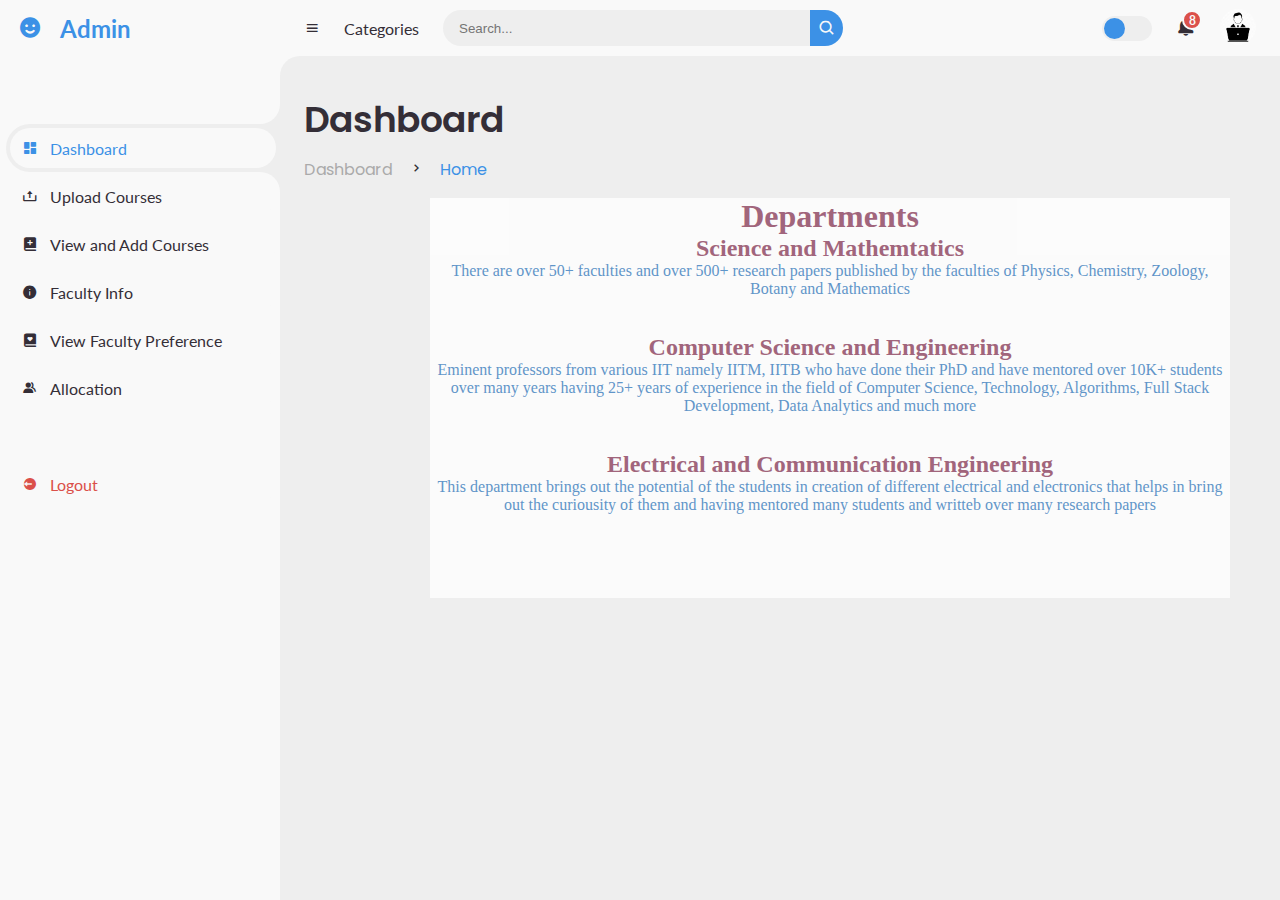
<file: index.html>
<!DOCTYPE html>
<html lang="en">
<head>
	<meta charset="UTF-8">
	<meta name="viewport" content="width=device-width, initial-scale=1.0">

	<!-- Boxicons -->
	<link href='https://unpkg.com/boxicons@2.0.9/css/boxicons.min.css' rel='stylesheet'>
	<!-- My CSS -->
	<link rel="stylesheet" href="style.css">

	<title>AdminHub</title>
</head>
<body>


	<!-- SIDEBAR -->
	<section id="sidebar">
		<a href="#" class="brand">
			<i class='bx bxs-smile'></i>
			<span class="text">Admin</span>
		</a>
		<ul class="side-menu top">
			<li class="active">
				<a href="index.html">
					<i class='bx bxs-dashboard' ></i>
					<span class="text">Dashboard</span>
				</a>
			</li>
			<li>
				<a href="Upload_courses.html">
					<i class='bx bx-upload'></i>
					<span class="text">Upload Courses</span>
				</a>
			</li>
			<li>
				<a href="view_add.html">
					<i class='bx bxs-book-add'></i>
					<span class="text">View and Add Courses</span>
				</a>
			</li>
			<li>
				<a href="facultyinfo.html">
					<i class='bx bxs-info-circle'></i>
					<span class="text">Faculty Info</span>
				</a>
			</li>
			<li>
				<a href="facpref.html">
					<i class='bx bxs-book-heart'></i>
					<span class="text">View Faculty Preference</span>
				</a>
			</li>
			<li>
				<a href="allocation.html">
					<i class='bx bxs-group' ></i>
					<span class="text">Allocation</span>
				</a>
			</li>
		</ul>
		<ul class="side-menu">
			<li>
				<a href="home.html" class="logout">
					<i class='bx bxs-log-out-circle' ></i>
					<span class="text">Logout</span>
				</a>
			</li>
		</ul>
	</section>
	<!-- SIDEBAR -->

	<!-- CONTENT -->
	<section id="content">
		<!-- NAVBAR -->
		<nav>
			<i class='bx bx-menu' ></i>
			<a href="#" class="nav-link">Categories</a>
			<form action="#">
				<div class="form-input">
					<input type="search" placeholder="Search...">
					<button type="submit" class="search-btn"><i class='bx bx-search' ></i></button>
				</div>
			</form>
			<input type="checkbox" id="switch-mode" hidden>
			<label for="switch-mode" class="switch-mode"></label>
			<a href="#" class="notification">
				<i class='bx bxs-bell' ></i>
				<span class="num">8</span>
			</a>
			<a href="#" class="profile">
				<img src="adm1.png">
			</a>
		</nav>
		<!-- NAVBAR -->

		<!-- MAIN -->
		<main>
			<div class="head-title">
				<div class="left">
					<h1>Dashboard</h1>
					<ul class="breadcrumb">
						<li>
							<a href="#">Dashboard</a>
						</li>
						<li><i class='bx bx-chevron-right' ></i></li>
						<li>
							<a class="active" href="#">Home</a>
						</li>
					</ul>
				
		</main>
		<!-- MAIN -->
	</section>
	<!-- CONTENT -->
	<section id="c1">
		<div style="margin-top: -100px;margin-left: -70px; background-color:white ;opacity:0.8;color:rgb(60, 128, 192); height: 400px;width: 800px;">
			<h1 style="color: rgb(143, 68, 96);">Departments</h1>
		<h2 style="color: rgb(143, 68, 96);" >Science and Mathemtatics</h2>
		<p>There are over 50+ faculties and over 500+ research papers published by the faculties of Physics, Chemistry, Zoology, Botany and Mathematics</p>
		<br><br>
		<h2 style="color: rgb(143, 68, 96);">Computer Science and Engineering</h2>
		<p>Eminent professors from various IIT namely IITM, IITB who have done their PhD and have mentored over 10K+ students over many years having 25+ years of experience in the field of Computer Science, Technology, Algorithms, Full Stack Development, Data Analytics and much more</p>
		<br><br>
		<h2 style="color: rgb(143, 68, 96);">Electrical and Communication Engineering</h2>
		<p >This department brings out the potential of the students in creation of different electrical and electronics that helps in bring out the curiousity of them and having mentored many students and writteb over many research papers</p>
		</div>
	</section>

	<script src="script.js"></script>
</body>
</html>
</file>
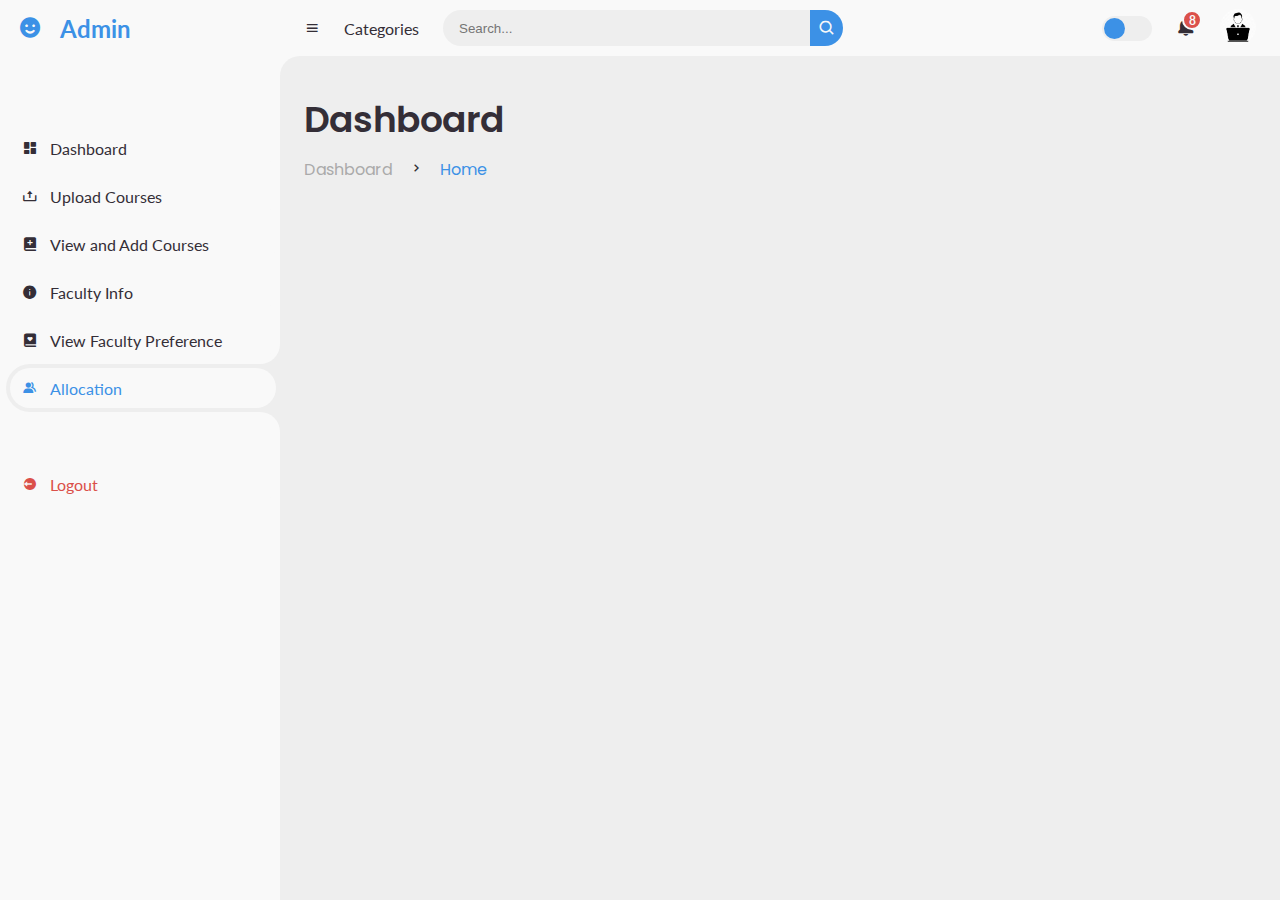
<file: allocation.html>
<!DOCTYPE html>
<html lang="en">
<head>
	<meta charset="UTF-8">
	<meta name="viewport" content="width=device-width, initial-scale=1.0">

	<!-- Boxicons -->
	<link href='https://unpkg.com/boxicons@2.0.9/css/boxicons.min.css' rel='stylesheet'>
	<!-- My CSS -->
	<link rel="stylesheet" href="style.css">

	<title>AdminHub</title>
</head>
<body>


	<!-- SIDEBAR -->
	<section id="sidebar">
		<a href="#" class="brand">
			<i class='bx bxs-smile'></i>
			<span class="text">Admin</span>
		</a>
		<ul class="side-menu top">
			<li >
				<a href="index.html">
					<i class='bx bxs-dashboard' ></i>
					<span class="text">Dashboard</span>
				</a>
			</li>
			<li>
				<a href="Upload_courses.html">
					<i class='bx bx-upload'></i>
					<span class="text">Upload Courses</span>
				</a>
			</li>
			<li>
				<a href="view_add.html">
					<i class='bx bxs-book-add'></i>
					<span class="text">View and Add Courses</span>
				</a>
			</li>
			<li>
				<a href="facultyinfo.html">
					<i class='bx bxs-info-circle'></i>
					<span class="text">Faculty Info</span>
				</a>
			</li>
			<li>
				<a href="facpref.html">
					<i class='bx bxs-book-heart'></i>
					<span class="text">View Faculty Preference</span>
				</a>
			</li>
			<li class="active">
				<a href="#">
					<i class='bx bxs-group' ></i>
					<span class="text">Allocation</span>
				</a>
			</li>
		</ul>
		<ul class="side-menu">
			<li>
				<a href="home.html" class="logout">
					<i class='bx bxs-log-out-circle' ></i>
					<span class="text">Logout</span>
				</a>
			</li>
		</ul>
	</section>
	<!-- SIDEBAR -->



	<!-- CONTENT -->
	<section id="content">
		<!-- NAVBAR -->
		<nav>
			<i class='bx bx-menu' ></i>
			<a href="#" class="nav-link">Categories</a>
			<form action="#">
				<div class="form-input">
					<input type="search" placeholder="Search...">
					<button type="submit" class="search-btn"><i class='bx bx-search' ></i></button>
				</div>
			</form>
			<input type="checkbox" id="switch-mode" hidden>
			<label for="switch-mode" class="switch-mode"></label>
			<a href="#" class="notification">
				<i class='bx bxs-bell' ></i>
				<span class="num">8</span>
			</a>
			<a href="#" class="profile">
				<img src="adm1.png">
			</a>
		</nav>
		<!-- NAVBAR -->

		<!-- MAIN -->
		<main>
			<div class="head-title">
				<div class="left">
					<h1>Dashboard</h1>
					<ul class="breadcrumb">
						<li>
							<a href="#">Dashboard</a>
						</li>
						<li><i class='bx bx-chevron-right' ></i></li>
						<li>
							<a class="active" href="#">Home</a>
						</li>
					</ul>
				
		</main>
		<!-- MAIN -->
	</section>
	<!-- CONTENT -->
	

	<script src="script.js"></script>
</body>
</html>
</file>
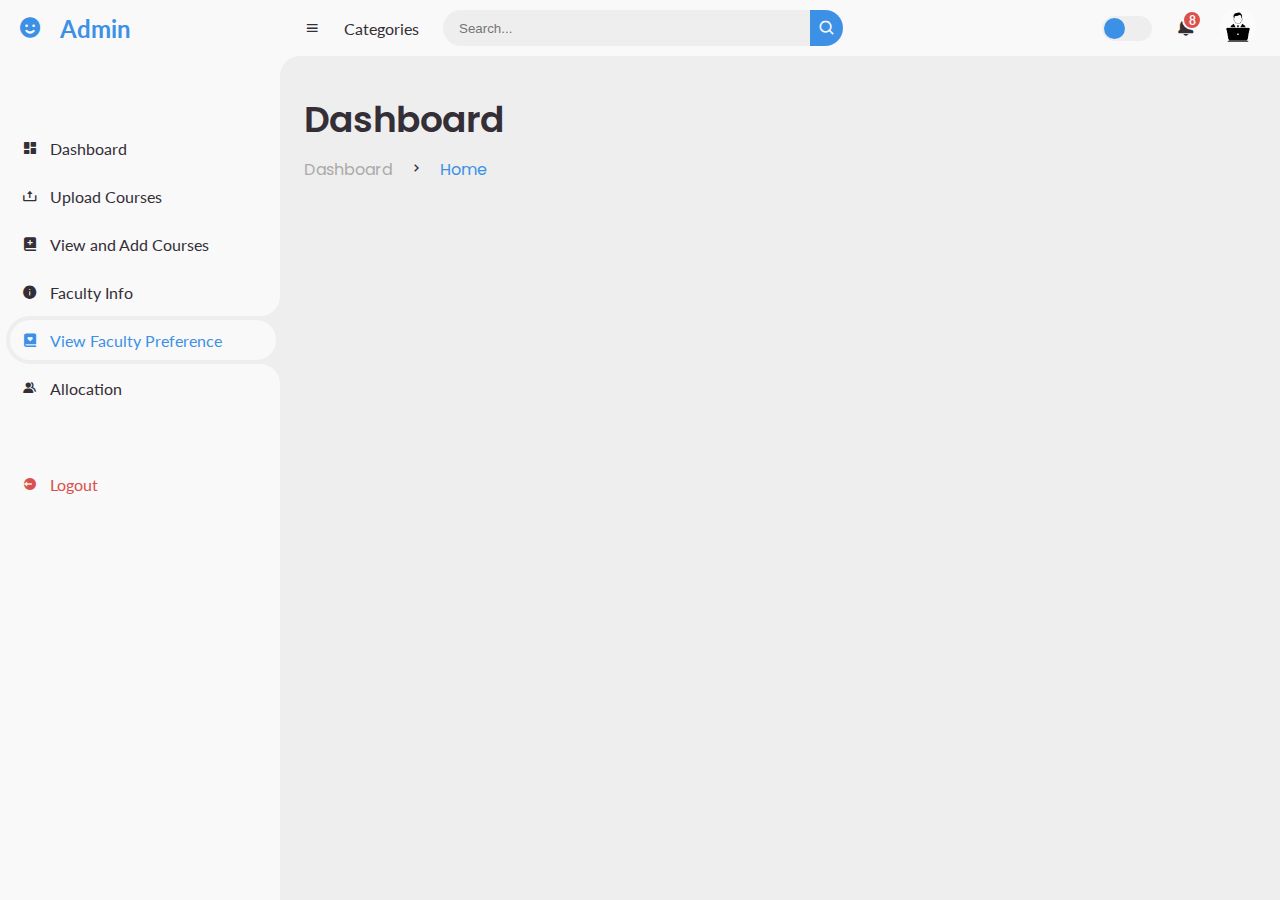
<file: facpref.html>
<!DOCTYPE html>
<html lang="en">
<head>
	<meta charset="UTF-8">
	<meta name="viewport" content="width=device-width, initial-scale=1.0">

	<!-- Boxicons -->
	<link href='https://unpkg.com/boxicons@2.0.9/css/boxicons.min.css' rel='stylesheet'>
	<!-- My CSS -->
	<link rel="stylesheet" href="style.css">

	<title>AdminHub</title>
</head>
<body>


	<!-- SIDEBAR -->
	<section id="sidebar">
		<a href="#" class="brand">
			<i class='bx bxs-smile'></i>
			<span class="text">Admin</span>
		</a>
		<ul class="side-menu top">
			<li >
				<a href="index.html">
					<i class='bx bxs-dashboard' ></i>
					<span class="text">Dashboard</span>
				</a>
			</li>
			<li>
				<a href="Upload_courses.html">
					<i class='bx bx-upload'></i>
					<span class="text">Upload Courses</span>
				</a>
			</li>
			<li>
				<a href="view_add.html">
					<i class='bx bxs-book-add'></i>
					<span class="text">View and Add Courses</span>
				</a>
			</li>
			<li>
				<a href="facultyinfo.html">
					<i class='bx bxs-info-circle'></i>
					<span class="text">Faculty Info</span>
				</a>
			</li>
			<li class="active">
				<a href="#">
					<i class='bx bxs-book-heart'></i>
					<span class="text">View Faculty Preference</span>
				</a>
			</li>
			<li>
				<a href="allocation.html">
					<i class='bx bxs-group' ></i>
					<span class="text">Allocation</span>
				</a>
			</li>
		</ul>
		<ul class="side-menu">
			<li>
				<a href="home.html" class="logout">
					<i class='bx bxs-log-out-circle' ></i>
					<span class="text">Logout</span>
				</a>
			</li>
		</ul>
	</section>
	<!-- SIDEBAR -->



	<!-- CONTENT -->
	<section id="content">
		<!-- NAVBAR -->
		<nav>
			<i class='bx bx-menu' ></i>
			<a href="#" class="nav-link">Categories</a>
			<form action="#">
				<div class="form-input">
					<input type="search" placeholder="Search...">
					<button type="submit" class="search-btn"><i class='bx bx-search' ></i></button>
				</div>
			</form>
			<input type="checkbox" id="switch-mode" hidden>
			<label for="switch-mode" class="switch-mode"></label>
			<a href="#" class="notification">
				<i class='bx bxs-bell' ></i>
				<span class="num">8</span>
			</a>
			<a href="#" class="profile">
				<img src="adm1.png">
			</a>
		</nav>
		<!-- NAVBAR -->

		<!-- MAIN -->
		<main>
			<div class="head-title">
				<div class="left">
					<h1>Dashboard</h1>
					<ul class="breadcrumb">
						<li>
							<a href="#">Dashboard</a>
						</li>
						<li><i class='bx bx-chevron-right' ></i></li>
						<li>
							<a class="active" href="#">Home</a>
						</li>
					</ul>
				
		</main>
		<!-- MAIN -->
	</section>
	<!-- CONTENT -->
	

	<script src="script.js"></script>
</body>
</html>
</file>
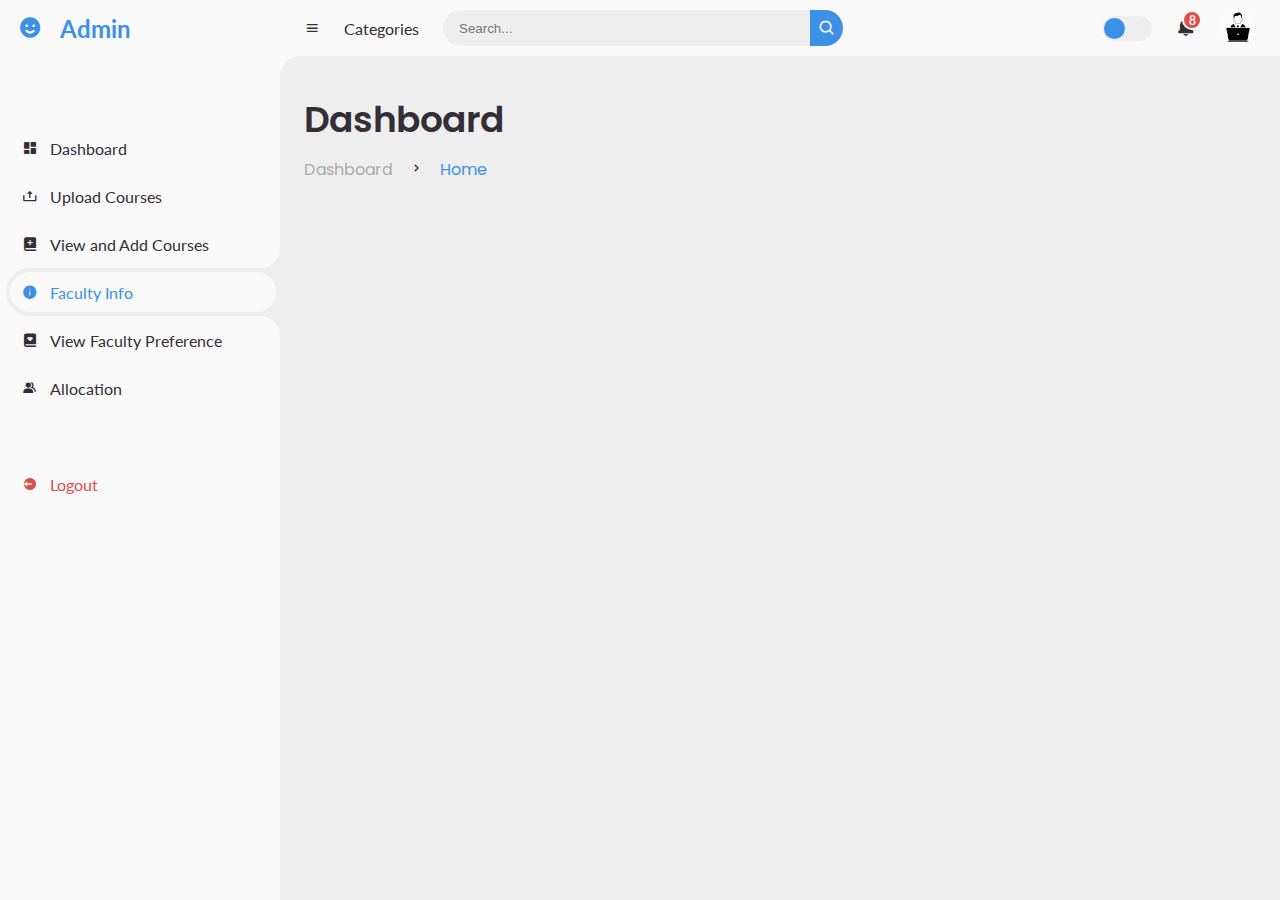
<file: facultyinfo.html>
<!DOCTYPE html>
<html lang="en">
<head>
	<meta charset="UTF-8">
	<meta name="viewport" content="width=device-width, initial-scale=1.0">

	<!-- Boxicons -->
	<link href='https://unpkg.com/boxicons@2.0.9/css/boxicons.min.css' rel='stylesheet'>
	<!-- My CSS -->
	<link rel="stylesheet" href="style.css">

	<title>AdminHub</title>
</head>
<body>


	<!-- SIDEBAR -->
	<section id="sidebar">
		<a href="#" class="brand">
			<i class='bx bxs-smile'></i>
			<span class="text">Admin</span>
		</a>
		<ul class="side-menu top">
			<li >
				<a href="index.html">
					<i class='bx bxs-dashboard' ></i>
					<span class="text">Dashboard</span>
				</a>
			</li>
			<li>
				<a href="Upload_courses.html">
					<i class='bx bx-upload'></i>
					<span class="text">Upload Courses</span>
				</a>
			</li>
			<li>
				<a href="view_add.html">
					<i class='bx bxs-book-add'></i>
					<span class="text">View and Add Courses</span>
				</a>
			</li>
			<li class="active">
				<a href="#">
					<i class='bx bxs-info-circle'></i>
					<span class="text">Faculty Info</span>
				</a>
			</li>
			<li>
				<a href="facpref.html">
					<i class='bx bxs-book-heart'></i>
					<span class="text">View Faculty Preference</span>
				</a>
			</li>
			<li>
				<a href="allocation.html">
					<i class='bx bxs-group' ></i>
					<span class="text">Allocation</span>
				</a>
			</li>
		</ul>
		<ul class="side-menu">
			<li>
				<a href="home.html" class="logout">
					<i class='bx bxs-log-out-circle' ></i>
					<span class="text">Logout</span>
				</a>
			</li>
		</ul>
	</section>
	<!-- SIDEBAR -->



	<!-- CONTENT -->
	<section id="content">
		<!-- NAVBAR -->
		<nav>
			<i class='bx bx-menu' ></i>
			<a href="#" class="nav-link">Categories</a>
			<form action="#">
				<div class="form-input">
					<input type="search" placeholder="Search...">
					<button type="submit" class="search-btn"><i class='bx bx-search' ></i></button>
				</div>
			</form>
			<input type="checkbox" id="switch-mode" hidden>
			<label for="switch-mode" class="switch-mode"></label>
			<a href="#" class="notification">
				<i class='bx bxs-bell' ></i>
				<span class="num">8</span>
			</a>
			<a href="#" class="profile">
				<img src="adm1.png">
			</a>
		</nav>
		<!-- NAVBAR -->

		<!-- MAIN -->
		<main>
			<div class="head-title">
				<div class="left">
					<h1>Dashboard</h1>
					<ul class="breadcrumb">
						<li>
							<a href="#">Dashboard</a>
						</li>
						<li><i class='bx bx-chevron-right' ></i></li>
						<li>
							<a class="active" href="#">Home</a>
						</li>
					</ul>
				
		</main>
		<!-- MAIN -->
	</section>
	<!-- CONTENT -->
	

	<script src="script.js"></script>
</body>
</html>
</file>
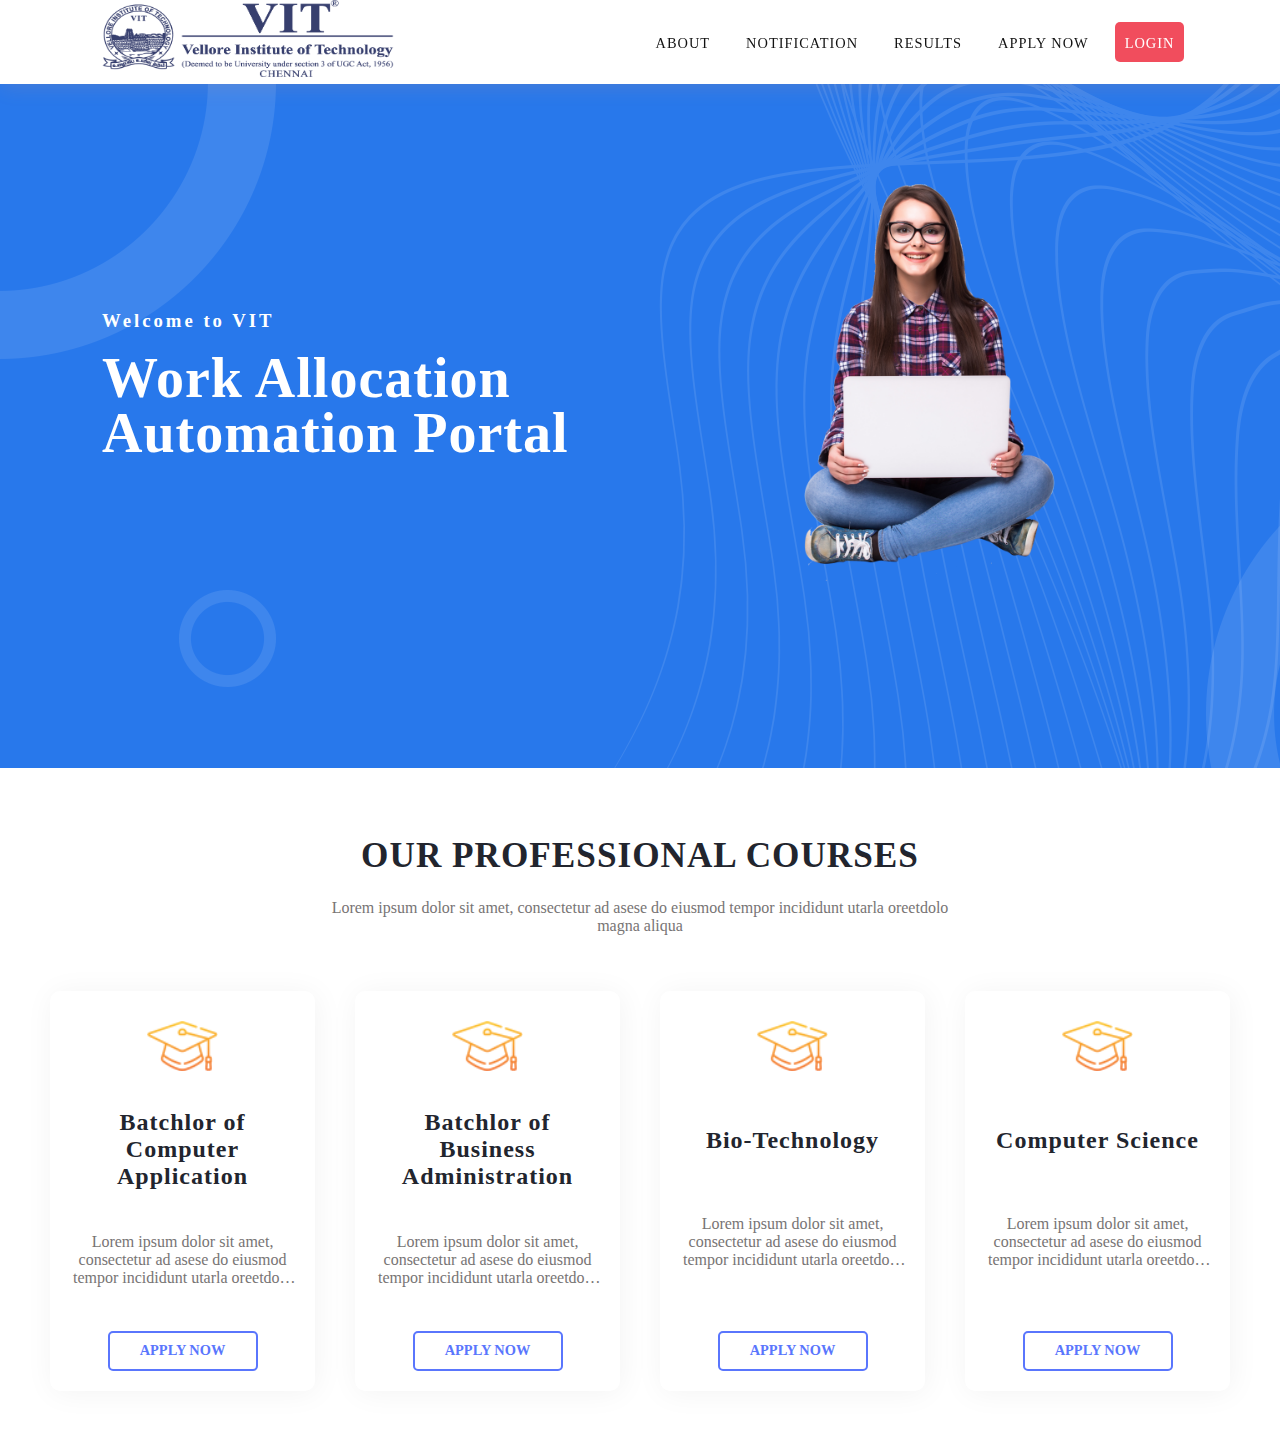
<file: home.html>
<!doctype html>
<html>
<head>
<meta charset="utf-8">
<meta http-equiv="X-UA-Compatible" content="IE-edge">
<meta name="viewport" content="width=device-width, intial-scale=1.0">
<title>Vellore Institute of Technology</title>
<link rel="stylesheet" href="stylehome.css"/>
<!--fav-icon-->
<link rel="shortcut icon" href="favicon.png"/>
<style>
    /* Full-width input fields */
input[type=text], input[type=password] {
  width: 100%;
  padding: 12px 20px;
  margin: 8px 0;
  display: inline-block;
  border: 1px solid #ccc;
  box-sizing: border-box;
}

/* Set a style for all buttons */
button {
  background-color: #04AA6D;
  color: white;
  padding: 14px 20px;
  margin: 8px 0;
  border: none;
  cursor: pointer;
  width: 100%;
}

button:hover {
  opacity: 0.8;
}

/* Extra styles for the cancel button */
.cancelbtn {
  width: auto;
  padding: 10px 18px;
  background-color: #f44336;
}

/* Center the image and position the close button */
.imgcontainer {
  text-align: center;
  margin: 24px 0 12px 0;
  position: relative;
}

img.avatar {
  width: 40%;
  border-radius: 50%;
}

.container {
  padding: 16px;
}

span.psw {
  float: right;
  padding-top: 16px;
}

/* The Modal (background) */
.modal {
  display: none; /* Hidden by default */
  position: fixed; /* Stay in place */
  z-index: 1; /* Sit on top */
  left: 0;
  top: 0;
  width: 100%; /* Full width */
  height: 100%; /* Full height */
  overflow: auto; /* Enable scroll if needed */
  background-color: rgb(0,0,0); /* Fallback color */
  background-color: rgba(0,0,0,0.4); /* Black w/ opacity */
  padding-top: 60px;
}

/* Modal Content/Box */
.modal-content {
    width: 400px;
  background-color: #fefefe;
  margin: 5% auto 15% auto; /* 5% from the top, 15% from the bottom and centered */
  border: 1px solid #888;
  width: 80%; /* Could be more or less, depending on screen size */
}

/* The Close Button (x) */
.close {
  position: absolute;
  right: 25px;
  top: 0;
  color: #000;
  font-size: 35px;
  font-weight: bold;
}

.close:hover,
.close:focus {
  color: red;
  cursor: pointer;
}

/* Add Zoom Animation */
.animate {
  -webkit-animation: animatezoom 0.6s;
  animation: animatezoom 0.6s
}

@-webkit-keyframes animatezoom {
  from {-webkit-transform: scale(0)} 
  to {-webkit-transform: scale(1)}
}
  
@keyframes animatezoom {
  from {transform: scale(0)} 
  to {transform: scale(1)}
}

/* Change styles for span and cancel button on extra small screens */
@media screen and (max-width: 300px) {
  span.psw {
     display: block;
     float: none;
  }
  .cancelbtn {
     width: 100%;
  }
}
</style>
</head>

<body>
    
    <section class="main" style="background-image: url(hero-bg.png);">
        
        <nav>
            <a href="#" class="logo">
                <img src="logo.png" width="320px" />
            </a>
            <input class="menu-btn" type="checkbox" id="menu-btn"/>
            <label class="menu-icon" for="menu-btn">
                <span class="nav-icon"></span>
            </label>
            <ul class="menu" style="border-radius: 5px;">
                <li><a href="#">About</a></li>
                <li><a href="#">Notification</a></li>
                <li><a href="#">Results</a></li>
                <li><a href="#">Apply Now</a></li>
                <li><a class="active" onclick="document.getElementById('id01').style.display='block'" style="width:auto; border-radius: 5px; cursor: pointer;">Login</a></li>
            </ul>
        </nav>
       
        <!-- login modal start -->
        <div id="id01" class="modal">
  
            <form class="modal-content animate" action="#" method="post" style="
            width: 400px;
        ">
              <div class="imgcontainer">
                <span onclick="document.getElementById('id01').style.display='none'" class="close" title="Close Modal">&times;</span>
                <p style="font-size: 22px;">Admin/Faculty Login </p>
                <hr>
              </div>
          
              <div class="container">
                <label for="uname"><b>Username</b></label>
                <input type="text" placeholder="Enter Username" name="uname" required>
          
                <label for="psw"><b>Password</b></label>
                <input type="password" placeholder="Enter Password" name="psw" required>
                  
                <button type="submit" >Login as Faculty</button>
                <button type="submit"  onclick="location.href='index.html';">Login as Admin</button>
                
                <label>
                  <input type="checkbox" checked="checked" name="remember"> Remember me
                </label>
              </div>
          
              <div class="container" style="background-color:#f1f1f1">
                <button type="button" onclick="document.getElementById('id01').style.display='none'" class="cancelbtn">Cancel</button>
                <span class="psw"><a href="#">Register Here</a></span>
                <span class="psw" style="margin-right: 11px;"><a href="#">Forgot  password?</a></span>
              </div>
            </form>
          </div>
        <!-- login modal end  -->


        <!--main-content-->
        <div class="home-content">
            
            <!--text-->
            <div class="home-text" >
                
                <h3 style="color: white; letter-spacing: 3px;">Welcome to VIT</h3>
                <h1 style="color: white;"> Work Allocation Automation Portal</h1>
                <p style="color: white;"></p>
        
            </div>
            <!--img-->
            <div class="home-img" style="width: 500px;">
                <img src="hero.png" width="500px" style="text-shadow: 20px 22px;"/>
            </div>
            
        </div>
        
        <!--arrow-->
    </section>
    
    <!--services----------------------->
    <section class="services">
        <!--heading----------->
        <div class="services-heading">
            <h2>OUR PROFESSIONAL COURSES</h2>
            <p>Lorem ipsum dolor sit amet, consectetur ad asese do eiusmod tempor incididunt utarla oreetdolo magna aliqua</p>
        </div>
        <!--box-container----------------->
        <div class="box-container">
            <!--box-1-------->
            <div class="box">
                <img src="icon5.png">
                <font>Batchlor of Computer Application</font>
                <p>Lorem ipsum dolor sit amet, consectetur ad asese do eiusmod tempor incididunt utarla oreetdolo magna aliqua</p>
                <!--btn--------->
                <a href="#">Apply Now</a>
            </div>
            <!--box-2-------->
            <div class="box">
                <img src="icon5.png">
                <font>Batchlor of Business Administration</font>
                <p>Lorem ipsum dolor sit amet, consectetur ad asese do eiusmod tempor incididunt utarla oreetdolo magna aliqua.</p>
                <!--btn--------->
                <a href="#">Apply Now</a>
            </div>
            <!--box-3-------->
            <div class="box">
                <img src="icon5.png">
                <font>Bio-Technology</font>
                <p>Lorem ipsum dolor sit amet, consectetur ad asese do eiusmod tempor incididunt utarla oreetdolo magna aliqua</p>
                <!--btn--------->
                <a href="#">Apply Now</a>
            </div>
            <!--box-4-------->
            <div class="box">
                <img src="icon5.png">
                <font>Computer Science</font>
                <p>Lorem ipsum dolor sit amet, consectetur ad asese do eiusmod tempor incididunt utarla oreetdolo magna aliqua.</p>
                <!--btn--------->
                <a href="#">Apply Now</a>
            </div>
            <!--box-1-------->
            
        </div>
    </section>
    <script>
        // Get the modal
        var modal = document.getElementById('id01');
        
        // When the user clicks anywhere outside of the modal, close it
        window.onclick = function(event) {
            if (event.target == modal) {
                modal.style.display = "none";
            }
        }
        </script>
</body>

</html>
</file>
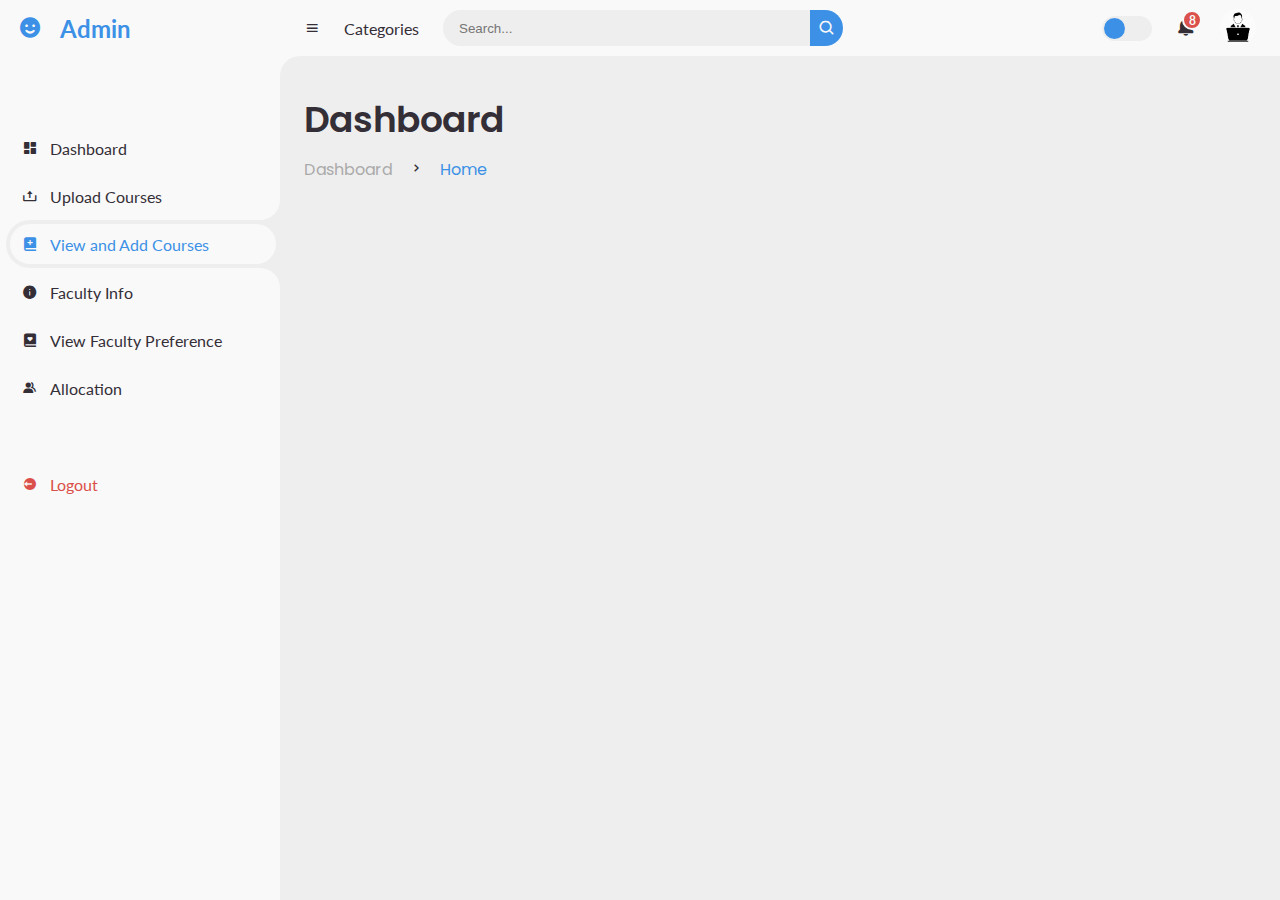
<file: view_add.html>
<!DOCTYPE html>
<html lang="en">
<head>
	<meta charset="UTF-8">
	<meta name="viewport" content="width=device-width, initial-scale=1.0">

	<!-- Boxicons -->
	<link href='https://unpkg.com/boxicons@2.0.9/css/boxicons.min.css' rel='stylesheet'>
	<!-- My CSS -->
	<link rel="stylesheet" href="style.css">

	<title>AdminHub</title>
</head>
<body>


	<!-- SIDEBAR -->
	<section id="sidebar">
		<a href="#" class="brand">
			<i class='bx bxs-smile'></i>
			<span class="text">Admin</span>
		</a>
		<ul class="side-menu top">
			<li>
				<a href="index.html">
					<i class='bx bxs-dashboard' ></i>
					<span class="text">Dashboard</span>
				</a>
			</li>
			<li>
				<a href="Upload_courses.html">
					<i class='bx bx-upload'></i>
					<span class="text">Upload Courses</span>
				</a>
			</li>
			<li class="active">
				<a href="#">

					<i class='bx bxs-book-add'></i>
					<span class="text">View and Add Courses</span>
				</a>
			</li>
			<li>
				<a href="facultyinfo.html">
					<i class='bx bxs-info-circle'></i>
					<span class="text">Faculty Info</span>
				</a>
			</li>
			<li>
				<a href="facpref.html">
					<i class='bx bxs-book-heart'></i>
					<span class="text">View Faculty Preference</span>
				</a>
			</li>
			<li>
				<a href="allocation.html">
					<i class='bx bxs-group' ></i>
					<span class="text">Allocation</span>
				</a>
			</li>
		</ul>
		<ul class="side-menu">
			<li>
				<a href="home.html" class="logout">
					<i class='bx bxs-log-out-circle' ></i>
					<span class="text">Logout</span>
				</a>
			</li>
		</ul>
	</section>
	<!-- SIDEBAR -->



	<!-- CONTENT -->
	<section id="content">
		<!-- NAVBAR -->
		<nav>
			<i class='bx bx-menu' ></i>
			<a href="#" class="nav-link">Categories</a>
			<form action="#">
				<div class="form-input">
					<input type="search" placeholder="Search...">
					<button type="submit" class="search-btn"><i class='bx bx-search' ></i></button>
				</div>
			</form>
			<input type="checkbox" id="switch-mode" hidden>
			<label for="switch-mode" class="switch-mode"></label>
			<a href="#" class="notification">
				<i class='bx bxs-bell' ></i>
				<span class="num">8</span>
			</a>
			<a href="#" class="profile">
				<img src="adm1.png">
			</a>
		</nav>
		<!-- NAVBAR -->

		<!-- MAIN -->
		<main>
			<div class="head-title">
				<div class="left">
					<h1>Dashboard</h1>
					<ul class="breadcrumb">
						<li>
							<a href="#">Dashboard</a>
						</li>
						<li><i class='bx bx-chevron-right' ></i></li>
						<li>
							<a class="active" href="#">Home</a>
						</li>
					</ul>
				
		</main>
		<!-- MAIN -->
	</section>
	<!-- CONTENT -->
	

	<script src="script.js"></script>
</body>
</html>
</file>
<file: style.css>
@import url('https://fonts.googleapis.com/css2?family=Lato:wght@400;700&family=Poppins:wght@400;500;600;700&display=swap');

* {
	margin: 0;
	padding: 0;
	box-sizing: border-box;
}

a {
	text-decoration: none;
}

li {
	list-style: none;
}

:root {
	--poppins: 'Poppins', sans-serif;
	--lato: 'Lato', sans-serif;

	--light: #F9F9F9;
	--blue: #3C91E6;
	--light-blue: #CFE8FF;
	--grey: #eee;
	--dark-grey: #AAAAAA;
	--dark: #342E37;
	--red: #DB504A;
	--yellow: #FFCE26;
	--light-yellow: #FFF2C6;
	--orange: #FD7238;
	--light-orange: #FFE0D3;
}

html {
	overflow-x: hidden;
}

body.dark {
	--light: #0C0C1E;
	--grey: #060714;
	--dark: #FBFBFB;
}

body {
	background: var(--grey);
	overflow-x: hidden;
}





/* SIDEBAR */
#sidebar {
	position: fixed;
	top: 0;
	left: 0;
	width: 280px;
	height: 100%;
	background: var(--light);
	z-index: 2000;
	font-family: var(--lato);
	transition: .3s ease;
	overflow-x: hidden;
	scrollbar-width: none;
}
#sidebar::--webkit-scrollbar {
	display: none;
}
#sidebar.hide {
	width: 60px;
}
#sidebar .brand {
	font-size: 24px;
	font-weight: 700;
	height: 56px;
	display: flex;
	align-items: center;
	color: var(--blue);
	position: sticky;
	top: 0;
	left: 0;
	background: var(--light);
	z-index: 500;
	padding-bottom: 20px;
	box-sizing: content-box;
}
#sidebar .brand .bx {
	min-width: 60px;
	display: flex;
	justify-content: center;
}
#sidebar .side-menu {
	width: 100%;
	margin-top: 48px;
}
#sidebar .side-menu li {
	height: 48px;
	background: transparent;
	margin-left: 6px;
	border-radius: 48px 0 0 48px;
	padding: 4px;
}
#sidebar .side-menu li.active {
	background: var(--grey);
	position: relative;
}
#sidebar .side-menu li.active::before {
	content: '';
	position: absolute;
	width: 40px;
	height: 40px;
	border-radius: 50%;
	top: -40px;
	right: 0;
	box-shadow: 20px 20px 0 var(--grey);
	z-index: -1;
}
#sidebar .side-menu li.active::after {
	content: '';
	position: absolute;
	width: 40px;
	height: 40px;
	border-radius: 50%;
	bottom: -40px;
	right: 0;
	box-shadow: 20px -20px 0 var(--grey);
	z-index: -1;
}
#sidebar .side-menu li a {
	width: 100%;
	height: 100%;
	background: var(--light);
	display: flex;
	align-items: center;
	border-radius: 48px;
	font-size: 16px;
	color: var(--dark);
	white-space: nowrap;
	overflow-x: hidden;
}
#sidebar .side-menu.top li.active a {
	color: var(--blue);
}
#sidebar.hide .side-menu li a {
	width: calc(48px - (4px * 2));
	transition: width .3s ease;
}
#sidebar .side-menu li a.logout {
	color: var(--red);
}
#sidebar .side-menu.top li a:hover {
	color: var(--blue);
}
#sidebar .side-menu li a .bx {
	min-width: calc(60px  - ((4px + 6px) * 2));
	display: flex;
	justify-content: center;
}
/* SIDEBAR */





/* CONTENT */
#content {
	position: relative;
	width: calc(100% - 280px);
	left: 280px;
	transition: .3s ease;
}
#sidebar.hide ~ #content {
	width: calc(100% - 60px);
	left: 60px;
}

#c1{
	position: relative;
	width:40%;
	margin-left:  500px; 
	margin-top: 80px;
	text-align: center;
}
.uc{

	padding:0 5px 0 0;
	margin-left: 300px;
	border-collapse: separate;
    border-spacing: 40px 1em
	  
}

table .input-container {
	width: 0;
  }


#content nav {
	height: 56px;
	background: var(--light);
	padding: 0 24px;
	display: flex;
	align-items: center;
	grid-gap: 24px;
	font-family: var(--lato);
	position: sticky;
	top: 0;
	left: 0;
	z-index: 1000;
}
#content nav::before {
	content: '';
	position: absolute;
	width: 40px;
	height: 40px;
	bottom: -40px;
	left: 0;
	border-radius: 50%;
	box-shadow: -20px -20px 0 var(--light);
}
#content nav a {
	color: var(--dark);
}
#content nav .bx.bx-menu {
	cursor: pointer;
	color: var(--dark);
}
#content nav .nav-link {
	font-size: 16px;
	transition: .3s ease;
}
#content nav .nav-link:hover {
	color: var(--blue);
}
#content nav form {
	max-width: 400px;
	width: 100%;
	margin-right: auto;
}
#content nav form .form-input {
	display: flex;
	align-items: center;
	height: 36px;
}
#content nav form .form-input input {
	flex-grow: 1;
	padding: 0 16px;
	height: 100%;
	border: none;
	background: var(--grey);
	border-radius: 36px 0 0 36px;
	outline: none;
	width: 100%;
	color: var(--dark);
}
#content nav form .form-input button {
	width: 36px;
	height: 100%;
	display: flex;
	justify-content: center;
	align-items: center;
	background: var(--blue);
	color: var(--light);
	font-size: 18px;
	border: none;
	outline: none;
	border-radius: 0 36px 36px 0;
	cursor: pointer;
}
#content nav .notification {
	font-size: 20px;
	position: relative;
}
#content nav .notification .num {
	position: absolute;
	top: -6px;
	right: -6px;
	width: 20px;
	height: 20px;
	border-radius: 50%;
	border: 2px solid var(--light);
	background: var(--red);
	color: var(--light);
	font-weight: 700;
	font-size: 12px;
	display: flex;
	justify-content: center;
	align-items: center;
}
#content nav .profile img {
	width: 36px;
	height: 36px;
	object-fit: cover;
	border-radius: 50%;
}
#content nav .switch-mode {
	display: block;
	min-width: 50px;
	height: 25px;
	border-radius: 25px;
	background: var(--grey);
	cursor: pointer;
	position: relative;
}
#content nav .switch-mode::before {
	content: '';
	position: absolute;
	top: 2px;
	left: 2px;
	bottom: 2px;
	width: calc(25px - 4px);
	background: var(--blue);
	border-radius: 50%;
	transition: all .3s ease;
}
#content nav #switch-mode:checked + .switch-mode::before {
	left: calc(100% - (25px - 4px) - 2px);
}
/* NAVBAR */





/* MAIN */
#content main {
	width: 100%;
	padding: 36px 24px;
	font-family: var(--poppins);
	max-height: calc(100vh - 56px);
	overflow-y: auto;
}
#content main .head-title {
	display: flex;
	align-items: center;
	justify-content: space-between;
	grid-gap: 16px;
	flex-wrap: wrap;
}
#content main .head-title .left h1 {
	font-size: 36px;
	font-weight: 600;
	margin-bottom: 10px;
	color: var(--dark);
}
#content main .head-title .left .breadcrumb {
	display: flex;
	align-items: center;
	grid-gap: 16px;
}
#content main .head-title .left .breadcrumb li {
	color: var(--dark);
}
#content main .head-title .left .breadcrumb li a {
	color: var(--dark-grey);
	pointer-events: none;
}
#content main .head-title .left .breadcrumb li a.active {
	color: var(--blue);
	pointer-events: unset;
}
#content main .head-title .btn-download {
	height: 36px;
	padding: 0 16px;
	border-radius: 36px;
	background: var(--blue);
	color: var(--light);
	display: flex;
	justify-content: center;
	align-items: center;
	grid-gap: 10px;
	font-weight: 500;
}




#content main .box-info {
	display: grid;
	grid-template-columns: repeat(auto-fit, minmax(240px, 1fr));
	grid-gap: 24px;
	margin-top: 36px;
}
#content main .box-info li {
	padding: 24px;
	background: var(--light);
	border-radius: 20px;
	display: flex;
	align-items: center;
	grid-gap: 24px;
}
#content main .box-info li .bx {
	width: 80px;
	height: 80px;
	border-radius: 10px;
	font-size: 36px;
	display: flex;
	justify-content: center;
	align-items: center;
}
#content main .box-info li:nth-child(1) .bx {
	background: var(--light-blue);
	color: var(--blue);
}
#content main .box-info li:nth-child(2) .bx {
	background: var(--light-yellow);
	color: var(--yellow);
}
#content main .box-info li:nth-child(3) .bx {
	background: var(--light-orange);
	color: var(--orange);
}
#content main .box-info li .text h3 {
	font-size: 24px;
	font-weight: 600;
	color: var(--dark);
}
#content main .box-info li .text p {
	color: var(--dark);	
}





#content main .table-data {
	display: flex;
	flex-wrap: wrap;
	grid-gap: 24px;
	margin-top: 24px;
	width: 100%;
	color: var(--dark);
}
#content main .table-data > div {
	border-radius: 20px;
	background: var(--light);
	padding: 24px;
	overflow-x: auto;
}
#content main .table-data .head {
	display: flex;
	align-items: center;
	grid-gap: 16px;
	margin-bottom: 24px;
}
#content main .table-data .head h3 {
	margin-right: auto;
	font-size: 24px;
	font-weight: 600;
}
#content main .table-data .head .bx {
	cursor: pointer;
}

#content main .table-data .order {
	flex-grow: 1;
	flex-basis: 500px;
}
#content main .table-data .order table {
	width: 100%;
	border-collapse: collapse;
}
#content main .table-data .order table th {
	padding-bottom: 12px;
	font-size: 13px;
	text-align: left;
	border-bottom: 1px solid var(--grey);
}
#content main .table-data .order table td {
	padding: 16px 0;
}
#content main .table-data .order table tr td:first-child {
	display: flex;
	align-items: center;
	grid-gap: 12px;
	padding-left: 6px;
}
#content main .table-data .order table td img {
	width: 36px;
	height: 36px;
	border-radius: 50%;
	object-fit: cover;
}
#content main .table-data .order table tbody tr:hover {
	background: var(--grey);
}
#content main .table-data .order table tr td .status {
	font-size: 10px;
	padding: 6px 16px;
	color: var(--light);
	border-radius: 20px;
	font-weight: 700;
}
#content main .table-data .order table tr td .status.completed {
	background: var(--blue);
}
#content main .table-data .order table tr td .status.process {
	background: var(--yellow);
}
#content main .table-data .order table tr td .status.pending {
	background: var(--orange);
}


#content main .table-data .todo {
	flex-grow: 1;
	flex-basis: 300px;
}
#content main .table-data .todo .todo-list {
	width: 100%;
}
#content main .table-data .todo .todo-list li {
	width: 100%;
	margin-bottom: 16px;
	background: var(--grey);
	border-radius: 10px;
	padding: 14px 20px;
	display: flex;
	justify-content: space-between;
	align-items: center;
}
#content main .table-data .todo .todo-list li .bx {
	cursor: pointer;
}
#content main .table-data .todo .todo-list li.completed {
	border-left: 10px solid var(--blue);
}
#content main .table-data .todo .todo-list li.not-completed {
	border-left: 10px solid var(--orange);
}
#content main .table-data .todo .todo-list li:last-child {
	margin-bottom: 0;
}
/* MAIN */
/* CONTENT */









@media screen and (max-width: 768px) {
	#sidebar {
		width: 200px;
	}

	#content {
		width: calc(100% - 60px);
		left: 200px;
	}

	#content nav .nav-link {
		display: none;
	}
}






@media screen and (max-width: 576px) {
	#content nav form .form-input input {
		display: none;
	}

	#content nav form .form-input button {
		width: auto;
		height: auto;
		background: transparent;
		border-radius: none;
		color: var(--dark);
	}

	#content nav form.show .form-input input {
		display: block;
		width: 100%;
	}
	#content nav form.show .form-input button {
		width: 36px;
		height: 100%;
		border-radius: 0 36px 36px 0;
		color: var(--light);
		background: var(--red);
	}

	#content nav form.show ~ .notification,
	#content nav form.show ~ .profile {
		display: none;
	}

	#content main .box-info {
		grid-template-columns: 1fr;
	}

	#content main .table-data .head {
		min-width: 420px;
	}
	#content main .table-data .order table {
		min-width: 420px;
	}
	#content main .table-data .todo .todo-list {
		min-width: 420px;
	}
}
</file>
<file: stylehome.css>
body{
    margin:0px;
    padding: 0px;
    font-family: calibri;
}
*{
    box-sizing: border-box;
}
ul{
    list-style: none;
}
a{
    text-decoration: none;
}
button{
    outline: none;
    border: none;
}
input{
    outline: none;
    border: none;
}
.main{

    width:100%;
    height:768px;
    position: relative;
}
.logo img{
    height: 80px;
}
nav{
    display: flex;
    align-items: center;
    justify-content: space-around;
    padding: 0px 30px;
    background-color:#fff;
    box-shadow: 2px 2px 20px rgba(255, 151, 103, 0.164);
    z-index: 1;
    width:100%;
    position: fixed;
    left: 0px;
    top: 0px;
}
nav ul{
    display: flex;
    margin:0px;
    padding: 0px;
}
nav ul li a{
    height:40px;
    line-height: 43px;
    margin: 8px;
    padding: 0px 10px;
    display: flex;
    font-size: 0.9rem;
    text-transform: uppercase;
    font-weight: 400;
    color:#111;
    letter-spacing: 1px;
    transition: 0.4s ease-in-out;
}
.active{
    background-color: #F14D5D;
    color: #fff;
}
nav ul li a:hover{
    border-radius: 5px;
    background-color: #F14D5D;
    color:#fff;
    box-shadow: 5px 10px 30px rgba(219, 74, 6, 0.5);
    transition: all ease 0.2s;
}
.home-content{
    display: flex;
    justify-content: space-around;
    align-items: center;
    position: absolute;
    left: 50%;
    top:50%;
    transform: translate(-50%,-50%);
    width:90%;

}
.home-img{
    width:500px;
    height:400px;
    margin:20px;
}
.home-img img{
    width: 100%;
    height: 100%;
    object-fit: contain;
    object-position: center;
}
.home-text{
    width:500px;
    margin: 20px;
}
.home-text h1{
    font-size: 3.5rem;
    line-height: 55px;
    color:#22252e;
    letter-spacing: 1px;
    font-weight: 700;
    margin: 0px;
}
.home-text p{
    font-size: 1rem;
    color:#777474;
}
.home-text span{
    color: #F14D5D;
    text-decoration: underline;
}
.main-login{
    width:120px;
    height:40px;
    display: flex;
    justify-content: center;
    align-items: center;
    background-color: #F14D5D;
    color:#fff;
    box-shadow: 5px 10px 30px rgba(219, 74, 6, 0.5);
    text-transform: uppercase;
    transition: 0.3s ease-in-out;
}
.main-login:hover{
    background-color: #F14D5D;
    transition: all ease 0.3s;
}
.arrow{
    align-self: end;
    width:50%;
    border-right: 1px solid #F14D5D;
    height: 20%;
    margin-bottom:20em ;
    position: absolute;
    bottom: 5px;
    right: 70px;
    animation: arrow-animation ease 1.5s;

}
.arrow::after{
    content: '';
    position: absolute;
    width: 0;
    height: 0;
    border-style: solid;
    border-width: 11px 11px 0px 11px;
    border-color: #F14D5D transparent transparent transparent;
    right: -0.7em;
    bottom: -2px;
}
.scroll{
    position: absolute;
    bottom: 260px;
    right:55px;
    font-weight: 600;
}
@keyframes arrow-animation{
    0%{
        bottom: 70px;
        opacity: 0.2;
    }
    100%{
        bottom: 5px;
        opacity: 1;
    }
}
.services{
    background-size: 1000px;
    background-position: center;
}
.services-heading{
    margin-top: 60px;
    display: flex;
    justify-content: center;
    align-items: center;
    text-align: center;
    flex-direction: column;
}
.services-heading h2{
    line-height: 55px;
    font-size: 2.2rem;
    color:#22252e;
    letter-spacing: 1px;
    font-weight: 700;
    margin: 0px;
}
.services-heading p{
    font-size: 1rem;
    color:#777474;
    width:50%;
}
.box-container{
    display: flex;
    justify-content: center;
    align-items: center;
    flex-wrap: wrap;
    margin: 20px 30px;
}
.box{
    display: flex;
    flex-direction: column;
    justify-content: center;
    align-items: center;
    width:300px;
    height: 400px;
    text-align: center;
    box-shadow: 2px 2px 20px rgba(90,118,253,0.15);
    border-radius: 10px;
    background-color: #fff;
    margin: 20px;
    flex-grow: 1;
}
.box img{
    height:50px;
    margin:10px;
}
.box font{
    font-size: 1.5rem;
    color: #22252e;
    letter-spacing: 1px;
    font-weight: 700;
}
.box p{
    font-size: 1rem;
    color: #777474;
    display: block;
    display: -webkit-box;
    -webkit-line-clamp: 3;
    -webkit-box-orient: vertical;
    overflow: hidden;
    text-overflow: ellipsis;
    max-width: 500px;
}
.box a{
    width:150px;
    height:40px;
    display: flex;
    justify-content: center;
    align-items: center;
    border: 2px solid #5a76fd;
    text-transform: uppercase;
    margin: auto;
    border-radius: 5px;
    font-weight: 600;
    font-size: 0.9rem;
    color:#5a76fd;
    margin:0px;
}
.box a:hover{
    background-color: #5a76fd;
    color:#fff;
    box-shadow: 5px 10px 30px rgba(90,118,253,0.5);
    transition: all ease 0.3s;
}

.box{
    width:200px;
    height: 400px;
    background-color: #ffffff;
    box-shadow: 2px 2px 30px rgba(0,0,0,0.05);
    display: flex;
    flex-direction: column;
    align-items: center;
    justify-content: space-between;
    padding: 20px;
    border-radius: 10px;
    margin: 20px;
    position: relative;
}
.about{

    width:100%;
    height:768px;
    position: relative;
}
.about-content{
    display: flex;
    justify-content: space-around;
    align-items: center;
    position: absolute;
    left: 50%;
    top:50%;
    transform: translate(-50%,-50%);
    width:90%;

}
.about-img{
    width:500px;
    height:400px;
    margin:20px;
}
.about-img img{
    width: 100%;
    height: 100%;
    object-fit: contain;
    object-position: center;
}
.about-text{
    width:500px;
    margin: 20px;
}
.about-text h1{
    font-size: 3.5rem;
    line-height: 55px;
    color:#22252e;
    letter-spacing: 1px;
    font-weight: 700;
    margin: 0px;
}
.about-text p{
    font-size: 1rem;
    color:#777474;
}
.about-text span{
    color: #F14D5D;
    text-decoration: underline;
}
.about-login{
    width:120px;
    height:40px;
    display: flex;
    justify-content: center;
    align-items: center;
    background-color: #f54417;
    color:#fff;
    box-shadow: 5px 10px 30px rgba(219, 74, 6, 0.5);
    text-transform: uppercase;
    transition: 0.3s ease-in-out;
}
.about-login:hover{
    background-color: #F14D5D;
    transition: all ease 0.3s;
}
.section-5-text{
    text-align: center;
    padding-bottom: 40px;
}
.section-5-text h1{
    font-family: Roboto;
font-style: normal;
font-weight: bold;
font-size: 2.5rem;
line-height: 47px;
color: #000000;
}
.section-5-text p{
    font-family: Roboto;
font-style: normal;
font-weight: normal;
font-size: 1rem;
line-height: 21px;
color: #545454;
}
.section-5-text-btn{
    margin-top: 90px;
    margin-bottom: 60px;
}
.section-5-text-btn input{
    width: 30%;
height: 53px;
border: none;
outline: none;
font-size:20px;
background: #F3F3F3;
box-shadow: 5px 10px 30px rgba(219, 74, 6, 0.5);
padding-left: 20px;
}
.section-5-text-btn button{
    background: #fd0000;
    width: 221px;
height: 53px;
margin-left: 15px;
font-family: Roboto;
font-style: normal;
font-weight: normal;
font-size: 18px;
line-height: 21px;
text-align: center;

color: #FFFFFF;
}
footer{
    width:100%;
    text-align: center;
    padding: 0px 5%;
    border-top: 1px solid rgba(231, 9, 9, 0.2);
}
footer a,
footer p{
    color:#000000;
}
nav .menu-btn{
    display: none;
}
@media(max-width:1100px){
    nav{
        justify-content: space-between;
        height: 65px;
    }
    .menu{
        display: none;
        position: absolute;
        top: 65px;
        left: 0px;
        background-color: #fff;
        border-bottom: 4px solid #F14D5D;
        width:100%;
    }
    .menu li{
        width:100%;
    }
    nav .menu li a{
        width:100%;
        height: 40px;
        justify-content: center;
        align-items: center;
        margin:0px;
        padding: 25px;
        border:1px solid rgba(38,38,38,0.03);
    }
    nav .menu-icon{
        cursor: pointer;
        float: right;
        padding: 28px 20px;
        position: relative;
        user-select: none;
    }
    nav .menu-icon .nav-icon{
        background-color: #333333;
        display: block;
        height: 2px;
        position: relative;
        transition: background 0.2s ease-out;
        width:18px;
    }
    nav .menu-icon .nav-icon:before,
    nav .menu-icon .nav-icon:after{
        background: #333333;
        content: '';
        display: block;
        height: 100%;
        position: absolute;
        transition: all ease-out 0.2s;
        width:100%;
    }
    nav .menu-icon .nav-icon:before{
        top: 5px;
    }
    nav .menu-icon .nav-icon:after{
        top:-5px;
    }
    nav .menu-btn:checked ~ .menu-icon .nav-icon{
        background: transparent;
    }
    nav .menu-btn:checked ~ .menu-icon .nav-icon:before{
        transform: rotate(-45deg);
        top: 0;
    }
    nav .menu-btn:checked ~ .menu-icon .nav-icon:after{
        transform: rotate(45deg);
        top: 0;
    }
    nav .menu-btn{
        display: none;
    }
    nav .menu-btn:checked ~ .menu{
        display: block;
    }
    .home-img{
        display: none;
    }
    .home-text{
        width:100%;
        justify-content: center;
        align-items: center;
        display: flex;
        flex-direction: column;
        height: 45vh;
        margin: 0px;
    }
    .home-content{
        text-align: center;
        width:100%;
        margin:0px;
        position: static;
        transform: translate(0px,70px);
        box-shadow: 2px 2px 30px rgba(255, 102, 55, 0.178);
    }
    .home-text h1{
        color:rgb(0, 0, 0);
        padding: 0px 20px;
        font-size: 2.5rem;
    }
    .home-text p{
        color:rgba(32, 32, 32, 0.85);
        margin: 10px 0px 20px 0px;
        width:50%;
    }
    
    .about-img{
        display: none;
    }
    .about-text{
        width:100%;
        justify-content: center;
        align-items: center;
        display: flex;
        flex-direction: column;
        height: 45vh;
        margin: 0px;
    }
    .about-content{
        text-align: center;
        width:100%;
        margin:0px;
        position: static;
        transform: translate(0px,70px);
        box-shadow: 2px 2px 30px rgba(255, 102, 55, 0.178);
    }
    .about-text h1{
        color:rgb(0, 0, 0);
        padding: 0px 20px;
        font-size: 2.5rem;
    }
    .about-text p{
        color:rgba(32, 32, 32, 0.85);
        margin: 10px 0px 20px 0px;
        width:50%;
    }
    
    .arrow{
        height: 70px;
    }
   
   .main{
  
        padding: 75px 0px 0px 0;
        background: url('images/hero-bg.png') no-repeat center center;
        background-size: cover;
        height: 900px;
   }.arrow{
       left: 2%;
       margin-bottom: 15em;
   }.scroll{
       left: 48%;
       bottom: 200px;
   }
}
@media(max-width:720px){
    .home-text p{
        width:70%;
        text-align: center;
    }
    .home-content h1{
        font-size: 1.9rem;
        padding: 10px 10px;
        line-height: 30px;
    }
    .about-text p{
        width:70%;
        text-align: center;
    }
    .about-content h1{
        font-size: 1.9rem;
        padding: 10px 10px;
        line-height: 30px;
    }
    .services{
        margin-top: -120px;
    }
    .services-heading{
        margin:20px;

    }
    .services-heading h2{
        font-size: 1.7rem;
        line-height: 40px;
    }
    .services-heading p{
        width:100%;
    }
    .box{
        width:100%;
        margin: 20px 0px !important;
        padding: 0px 20px;
        flex-grow: 1;
    }
    .box img{
        height: 100px;
        width:100%;
        object-fit: contain;
    }
    .section-5-text{
        margin-top: -250px;
    }
    .section-5-text-btn input{
        width: 80%;
    }
    .section-5-text-btn button{
        margin-top:20px;
    }
    footer p,a{
        font-size: 0.9rem;
        text-align: center;
    }
    footer{
        padding: 0px 10px;
    }
}
</file>
